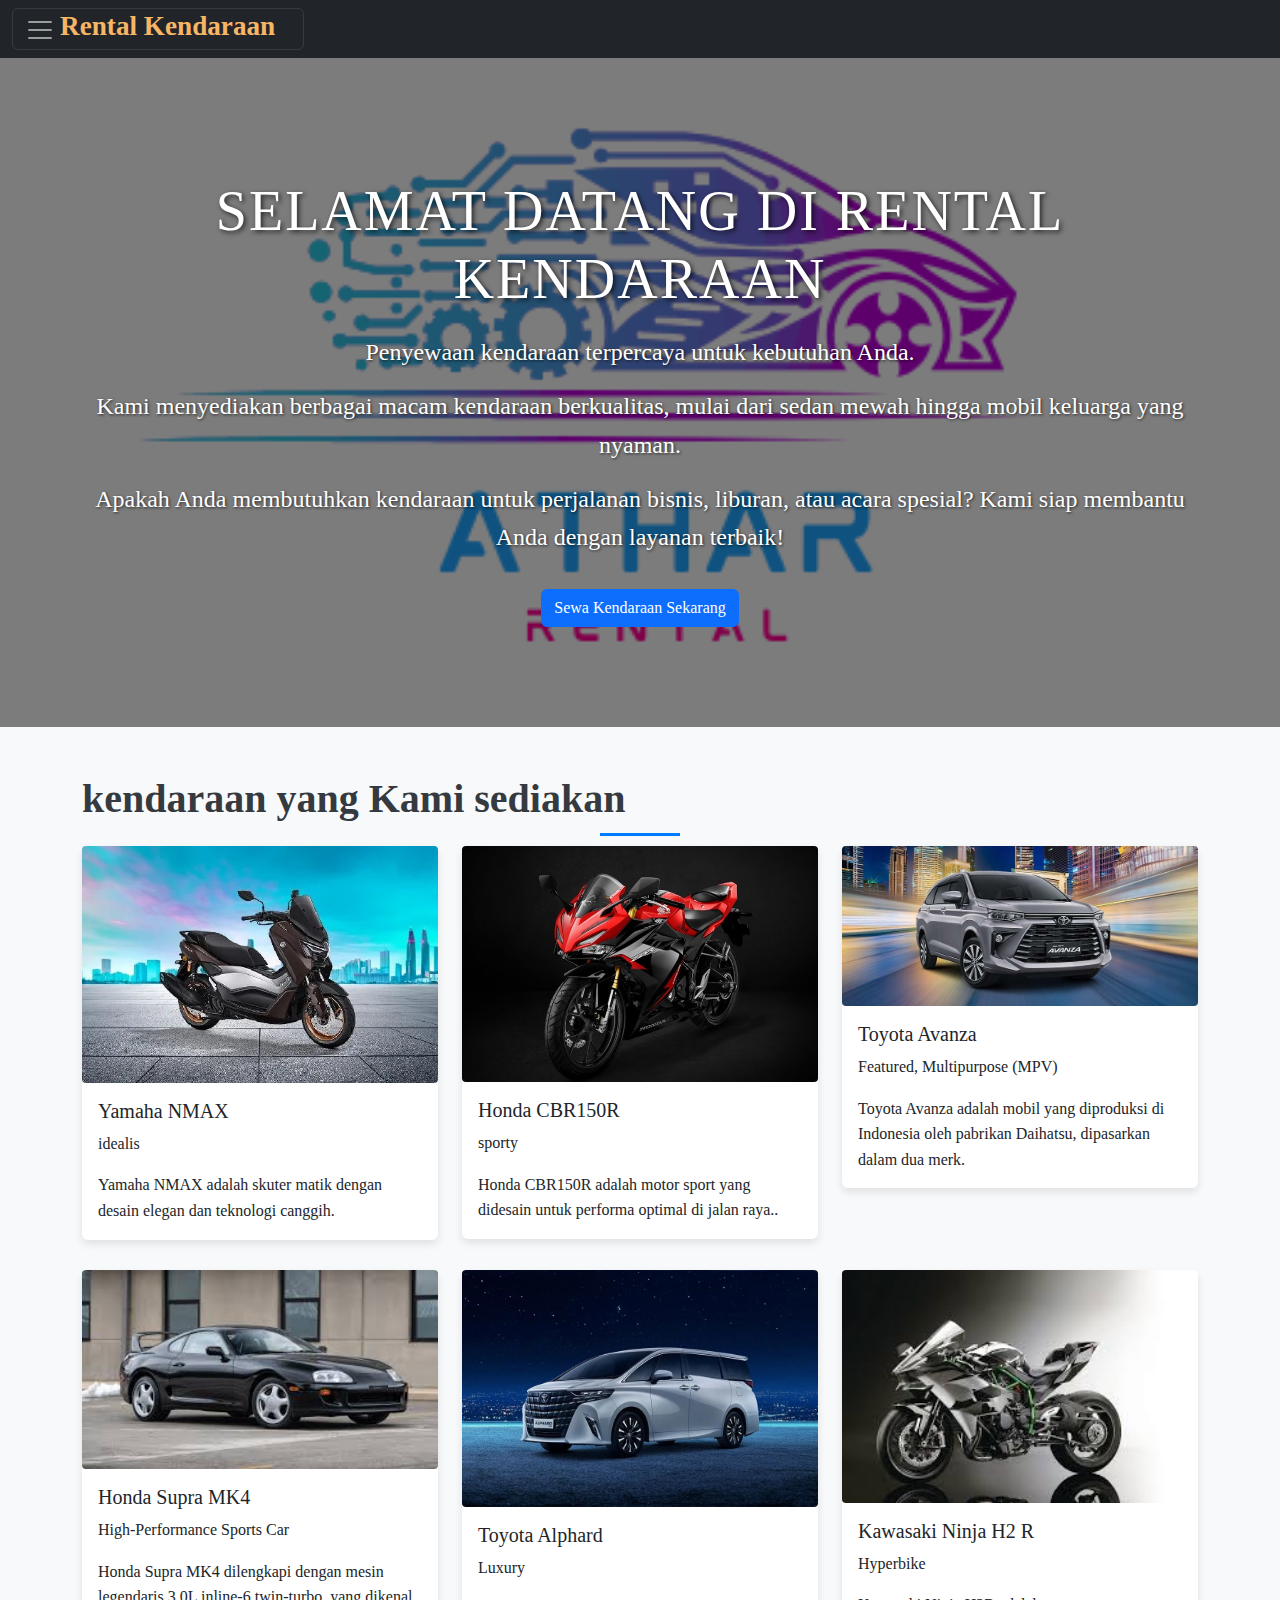
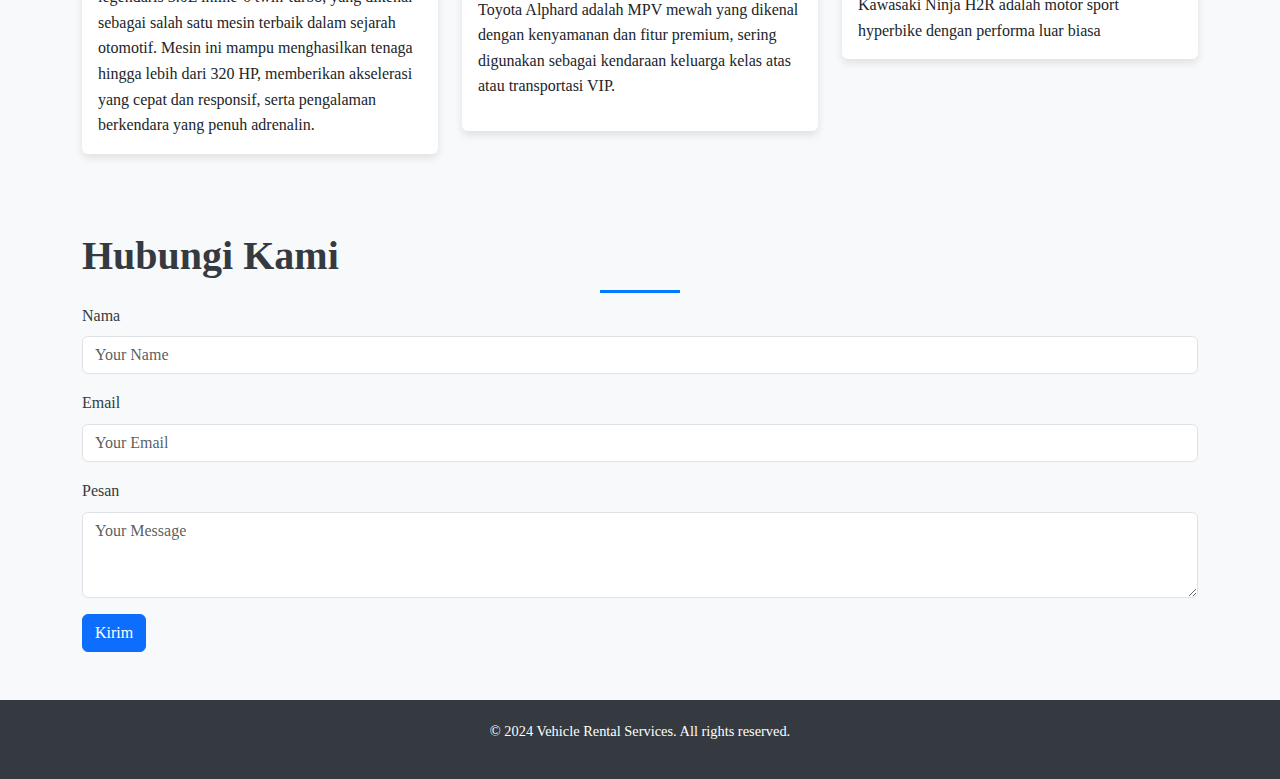
<file: index.html>
<!DOCTYPE html>
<html lang="en">
<head>
    <meta charset="UTF-8">
    <meta name="viewport" content="width=device-width, initial-scale=1.0">
    <title>Home - Rental Kendaraan</title>
    <link href="https://cdn.jsdelivr.net/npm/bootstrap@5.3.0-alpha1/dist/css/bootstrap.min.css" rel="stylesheet">
    <link href="style.css" rel="stylesheet"> <!-- Link ke file CSS -->
</head>
<body>

<!-- Navbar -->
<div class="collapse" id="navbarToggleExternalContent">
    <div class="bg-dark p-4">
      <h5 class="text-white h4">Collapsed content</h5>
      <ul class="navbar-nav ms-auto">
        <li class="nav-item">
            <a class="nav-link" href="index.html">Home</a>
        </li>
        <li class="nav-item">
            <a class="nav-link" href="about.html">Tentang Kami</a>
        </li>
        <li class="nav-item">
            <a class="nav-link" href="fasilitas.html">Fasilitas</a>
        </li>
        <li class="nav-item">
            <a class="nav-link" href="penyewaan.html">Penyewaan</a>
        </li>
        <li class="nav-item">
            <a class="nav-link" href="contact.html">Hubungi Kami</a>
        </li>
    </ul>
      <span class="text-muted">Toggleable via the navbar brand.</span>
    </div>
  </div>
  <nav class="navbar navbar-dark bg-dark">
    <div class="container-fluid">
      <button class="navbar-toggler" type="button" data-bs-toggle="collapse" data-bs-target="#navbarToggleExternalContent" aria-controls="navbarToggleExternalContent" aria-expanded="false" aria-label="Toggle navigation">
        <span class="navbar-toggler-icon"></span>
        <a class="navbar-brand" href="home.html">Rental Kendaraan</a>
      </button>
    </div>
  </nav>


<!-- Hero Section -->
<section class="hero">
    <div class="container">
        <h1>Selamat Datang di Rental Kendaraan</h1>
        <p>Penyewaan kendaraan terpercaya untuk kebutuhan Anda.</p>
        <p>Kami menyediakan berbagai macam kendaraan berkualitas, mulai dari sedan mewah hingga mobil keluarga yang nyaman.</p>
        <p>Apakah Anda membutuhkan kendaraan untuk perjalanan bisnis, liburan, atau acara spesial? Kami siap membantu Anda dengan layanan terbaik!</p>
        <a href="penyewaan.html" class="btn btn-primary mt-3">Sewa Kendaraan Sekarang</a>
    </div>
</section>

<!-- Services Section -->
<section id="services" class="container my-5">
    <h2>kendaraan yang Kami sediakan</h2>
    <div class="row">
        <div class="col-md-4">
            <div class="card service-card">
                <img src="nmax.jpg" class="card-img-top" alt="Bike Rental">
                <div class="card-body">
                    <h5 class="card-title">Yamaha NMAX</h5>
                    <p>idealis</p>
                    <p class="card-text">Yamaha NMAX adalah skuter matik dengan desain elegan dan teknologi canggih.</p>
                </div>
            </div>
        </div>
        <div class="col-md-4">
            <div class="card service-card">
                <img src="cbr.jpg" class="card-img-top" alt="Bike Rental">
                <div class="card-body">
                    <h5 class="card-title">Honda CBR150R</h5>
                    <p>sporty</p>
                    <p class="card-text">Honda CBR150R adalah motor sport yang didesain untuk performa optimal di jalan raya..</p>
                </div>
            </div>
        </div>
        <div class="col-md-4">
            <div class="card service-card">
                <img src="avanza.jpg" class="card-img-top" alt="cars rental">
                <div class="card-body">
                    <h5 class="card-title">Toyota Avanza</h5>
                    <p>Featured, Multipurpose (MPV)</p>
                    <p class="card-text">
                        Toyota Avanza adalah mobil yang diproduksi di Indonesia
                        oleh pabrikan Daihatsu, dipasarkan dalam dua merk.
                    </p>
                </div>
            </div>
        </div>
        <div class="col-md-4">
            <div class="card service-card">
                <img src="mk4.jpeg" class="card-img-top" alt="Car Rental">
                <div class="card-body">
                    <h5 class="card-title">Honda Supra MK4</h5>
                    <p>High-Performance Sports Car</p>
                    <p class="card-text">
                        Honda Supra MK4 dilengkapi dengan mesin legendaris
                        3.0L inline-6 twin-turbo, yang dikenal sebagai salah satu mesin
                        terbaik dalam sejarah otomotif. Mesin ini mampu menghasilkan
                        tenaga hingga lebih dari 320 HP, memberikan akselerasi
                        yang cepat dan responsif, serta pengalaman berkendara yang penuh adrenalin.
                    </p>
                </div>
            </div>
        </div>
        <div class="col-md-4">
            <div class="card service-card">
                <img src="alfhard.webp" class="card-img-top" alt="Car Rental">
                <div class="card-body">
                    <h5 class="card-title">Toyota Alphard</h5>
                    <p>Luxury</p>
                    <p class="card-text">
                        Toyota Alphard adalah MPV mewah yang dikenal dengan
                        kenyamanan dan fitur premium, sering digunakan sebagai
                        kendaraan keluarga kelas atas atau transportasi VIP.
                    </p>
                    <p></p>
                </div>
            </div>
        </div>
        <div class="col-md-4">
            <div class="card service-card">
                <img src="h2r.jpeg" class="card-img-top" alt="Luxury Bike">
                <div class="card-body">
                    <h5 class="card-title">Kawasaki Ninja H2 R</h5>
                    <p>Hyperbike</p>
                    <p class="card-text">
                        Kawasaki Ninja H2R adalah motor sport hyperbike dengan performa luar biasa
                    </p>
                </div>
            </div>
        </div>
    </div>
</section>


<!-- Contact Section -->
<section id="contact" class="container my-5">
    <h2>Hubungi Kami</h2>
    <form>
        <div class="mb-3">
            <label for="name" class="form-label">Nama</label>
            <input type="text" class="form-control" id="name" placeholder="Your Name">
        </div>
        <div class="mb-3">
            <label for="email" class="form-label">Email</label>
            <input type="email" class="form-control" id="email" placeholder="Your Email">
        </div>
        <div class="mb-3">
            <label for="message" class="form-label">Pesan</label>
            <textarea class="form-control" id="message" rows="3" placeholder="Your Message"></textarea>
        </div>
        <button type="submit" class="btn btn-primary">Kirim</button>
    </form>
</section>

<!-- Footer -->
<footer>
    <p>&copy; 2024 Vehicle Rental Services. All rights reserved.</p>
</footer>
<script src="https://cdn.jsdelivr.net/npm/@popperjs/core@2.11.8/dist/umd/popper.min.js" integrity="sha384-I7E8VVD/ismYTF4hNIPjVp/Zjvgyol6VFvRkX/vR+Vc4jQkC+hVqc2pM8ODewa9r" crossorigin="anonymous"></script>
<script src="https://cdn.jsdelivr.net/npm/bootstrap@5.3.3/dist/js/bootstrap.min.js" integrity="sha384-0pUGZvbkm6XF6gxjEnlmuGrJXVbNuzT9qBBavbLwCsOGabYfZo0T0to5eqruptLy" crossorigin="anonymous"></script>

</body>
</html>
</file>
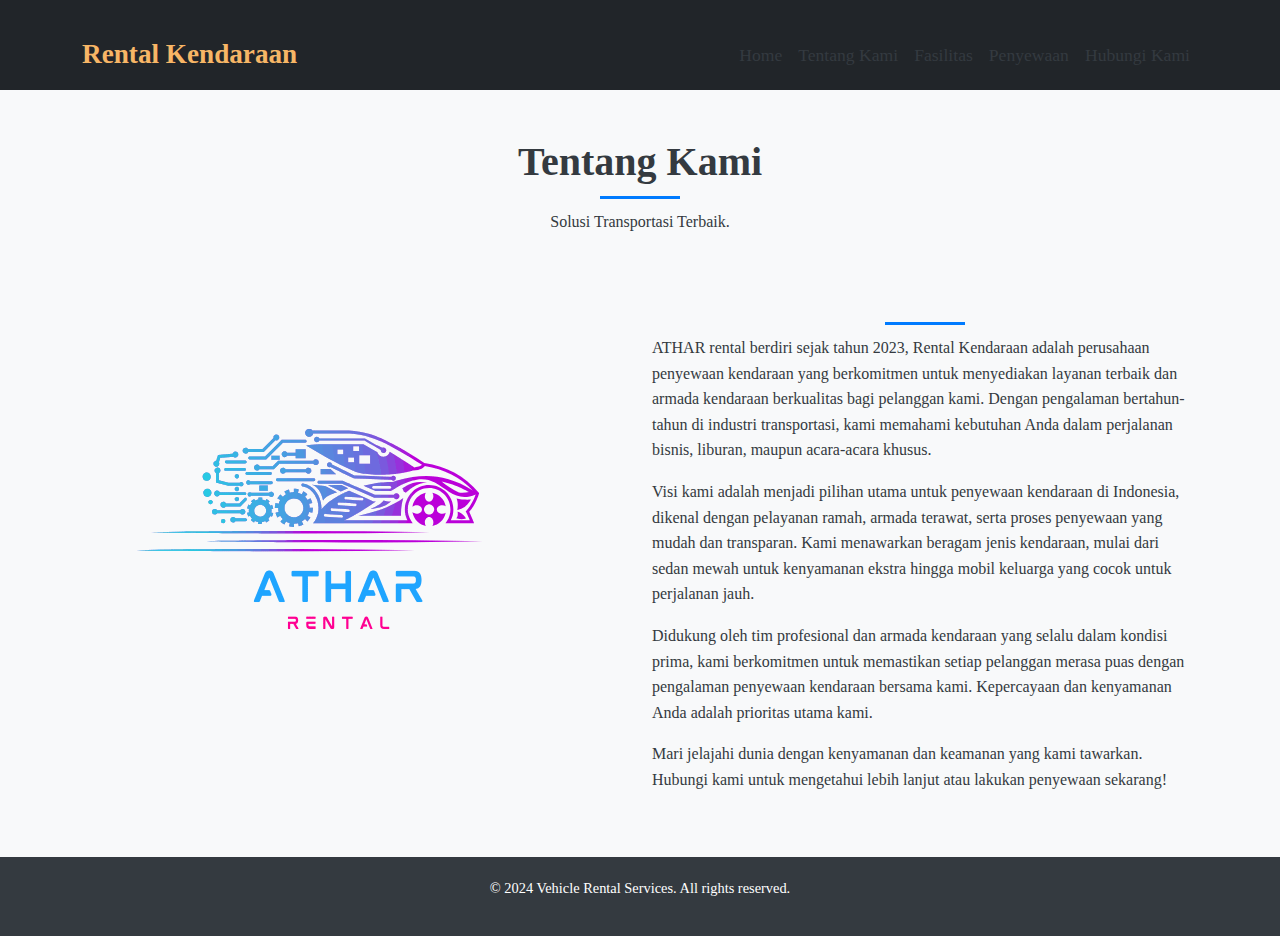
<file: about.html>
<!DOCTYPE html>
<html lang="en">
<head>
    <meta charset="UTF-8">
    <meta name="viewport" content="width=device-width, initial-scale=1.0">
    <title>Tentang Kami</title>
    <link href="https://cdn.jsdelivr.net/npm/bootstrap@5.3.0-alpha1/dist/css/bootstrap.min.css" rel="stylesheet">
    <link href="https://fonts.googleapis.com/css2?family=Roboto:wght@400;700&display=swap" rel="stylesheet"> <!-- Link font -->
    <link href="style.css" rel="stylesheet">

    <!-- Navbar -->
    <nav class="navbar navbar-expand-lg navbar-dark bg-dark">
        <div class="container">
            <a class="navbar-brand" href="#">Rental Kendaraan</a>
            <button class="navbar-toggler" type="button" data-bs-toggle="collapse" data-bs-target="#navbarNav" aria-controls="navbarNav" aria-expanded="false" aria-label="Toggle navigation">
                <span class="navbar-toggler-icon"></span>
            </button>
            <div class="collapse navbar-collapse" id="navbarNav">
                <ul class="navbar-nav ms-auto">
                    <li class="nav-item">
                        <a class="nav-link" href="index.html">Home</a>
                    </li>
                    <li class="nav-item">
                        <a class="nav-link" href="about.html">Tentang Kami</a>
                    </li>
                    <li class="nav-item">
                        <a class="nav-link" href="fasilitas.html">Fasilitas</a>
                    </li>
                    <li class="nav-item">
                        <a class="nav-link" href="penyewaan.html">Penyewaan</a>
                    </li>
                    <li class="nav-item">
                        <a class="nav-link" href="contact.html">Hubungi Kami</a>
                    </li>
                </ul>
            </div>
        </div>
    </nav>

    <!-- Konten tentang Kami -->
    <div class="container my-5">
        <h2 class="text-center">Tentang Kami</h2>
        <p class="text-center">Solusi Transportasi Terbaik.</p>
    </div>

    <!-- About Us Section -->
    <section id="about" class="container my-5 about-us">
        <div class="row">
            <div class="col-md-6">
                <img src="cok.png" class="img-fluid" alt="About Us">
            </div>
            <div class="col-md-6">
                <h2></h2>
                <p>ATHAR rental berdiri sejak tahun 2023, Rental Kendaraan adalah perusahaan penyewaan kendaraan yang berkomitmen untuk menyediakan layanan terbaik dan armada kendaraan berkualitas bagi pelanggan kami. Dengan pengalaman bertahun-tahun di industri transportasi, kami memahami kebutuhan Anda dalam perjalanan bisnis, liburan, maupun acara-acara khusus.</p>
                <p>Visi kami adalah menjadi pilihan utama untuk penyewaan kendaraan di Indonesia, dikenal dengan pelayanan ramah, armada terawat, serta proses penyewaan yang mudah dan transparan. Kami menawarkan beragam jenis kendaraan, mulai dari sedan mewah untuk kenyamanan ekstra hingga mobil keluarga yang cocok untuk perjalanan jauh.</p>
                <p>Didukung oleh tim profesional dan armada kendaraan yang selalu dalam kondisi prima, kami berkomitmen untuk memastikan setiap pelanggan merasa puas dengan pengalaman penyewaan kendaraan bersama kami. Kepercayaan dan kenyamanan Anda adalah prioritas utama kami.</p>
                <p>Mari jelajahi dunia dengan kenyamanan dan keamanan yang kami tawarkan. Hubungi kami untuk mengetahui lebih lanjut atau lakukan penyewaan sekarang!</p>
            </div>
        </div>
    </section>

    <!-- Footer -->
    <footer>
        <p class="text-center">&copy; 2024 Vehicle Rental Services. All rights reserved.</p>
    </footer>

</body>
</html>
</file>
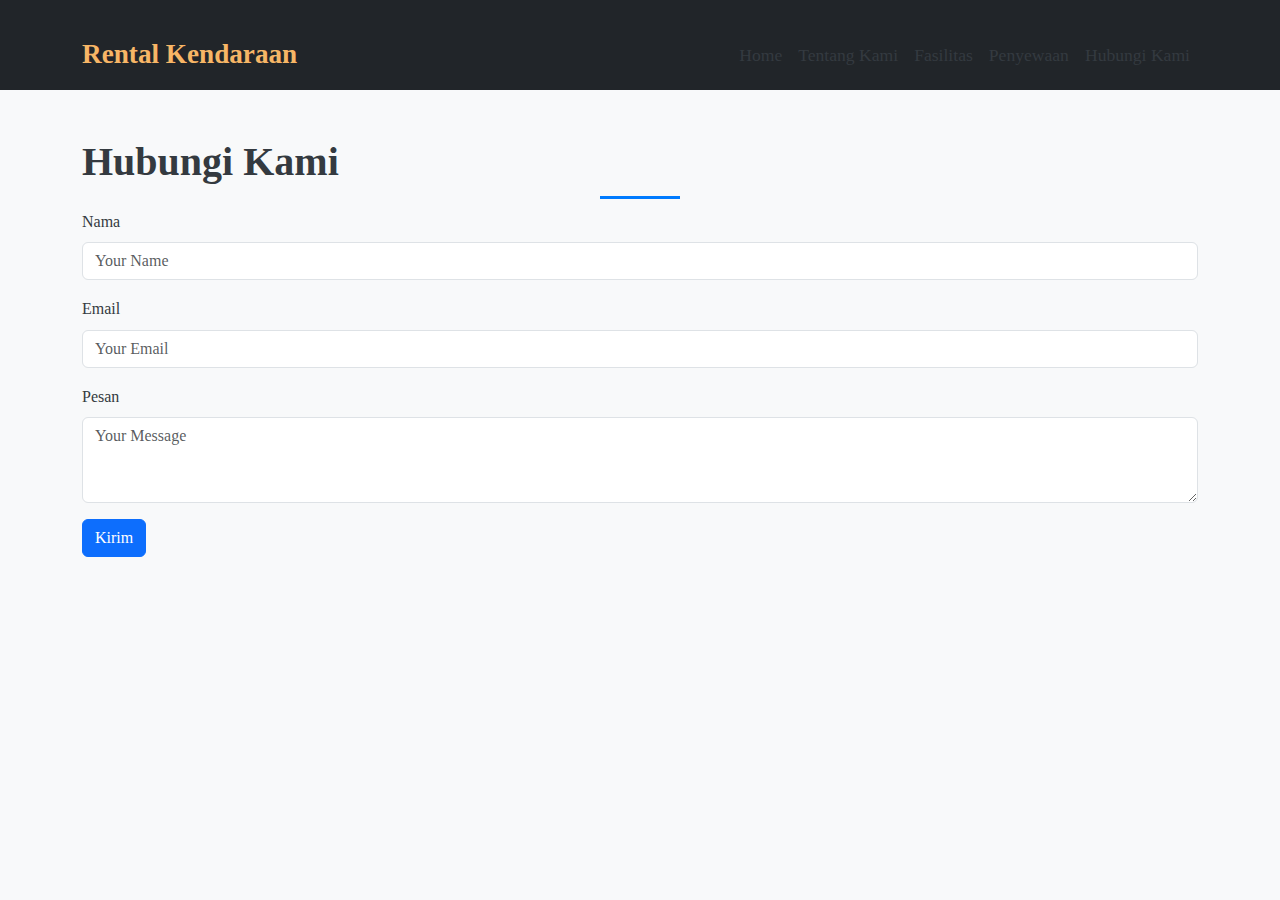
<file: contact.html>
<!DOCTYPE html>
<html lang="en">
<head>
    <meta charset="UTF-8">
    <meta name="viewport" content="width=device-width, initial-scale=1.0">
    <title>Tentang Kami</title>
    <link href="https://cdn.jsdelivr.net/npm/bootstrap@5.3.0-alpha1/dist/css/bootstrap.min.css" rel="stylesheet">
    <link href="https://fonts.googleapis.com/css2?family=Roboto:wght@400;700&display=swap" rel="stylesheet"> <!-- Link font -->
    <link href="style.css" rel="stylesheet">

<!-- Navbar -->
<nav class="navbar navbar-expand-lg navbar-dark bg-dark">
    <div class="container">
        <a class="navbar-brand" href="home.html">Rental Kendaraan</a>
        <button class="navbar-toggler" type="button" data-bs-toggle="collapse" data-bs-target="#navbarNav" aria-controls="navbarNav" aria-expanded="false" aria-label="Toggle navigation">
            <span class="navbar-toggler-icon"></span>
        </button>
        <div class="collapse navbar-collapse" id="navbarNav">
            <ul class="navbar-nav ms-auto">
                <li class="nav-item">
                    <a class="nav-link" href="index.html">Home</a>
                </li>
                <li class="nav-item">
                    <a class="nav-link" href="about.html">Tentang Kami</a>
                </li>
                <li class="nav-item">
                    <a class="nav-link" href="fasilitas.html">Fasilitas</a>
                </li>
                <li class="nav-item">
                    <a class="nav-link" href="penyewaan.html">Penyewaan</a>
                </li>
                <li class="nav-item">
                    <a class="nav-link" href="contact.html">Hubungi Kami</a>
                </li>
            </ul>
        </div>
    </div>
</nav>

<!-- Contact Section -->
<section id="contact" class="container my-5">
    <h2>Hubungi Kami</h2>
    <form>
        <div class="mb-3">
            <label for="name" class="form-label">Nama</label>
            <input type="text" class="form-control" id="name" placeholder="Your Name">
        </div>
        <div class="mb-3">
            <label for="email" class="form-label">Email</label>
            <input type="email" class="form-control" id="email" placeholder="Your Email">
        </div>
        <div class="mb-3">
            <label for="message" class="form-label">Pesan</label>
            <textarea class="form-control" id="message" rows="3" placeholder="Your Message"></textarea>
        </div>
        <button type="submit" class="btn btn-primary">Kirim</button>
    </form>
</section>

</head>
<body>
</file>
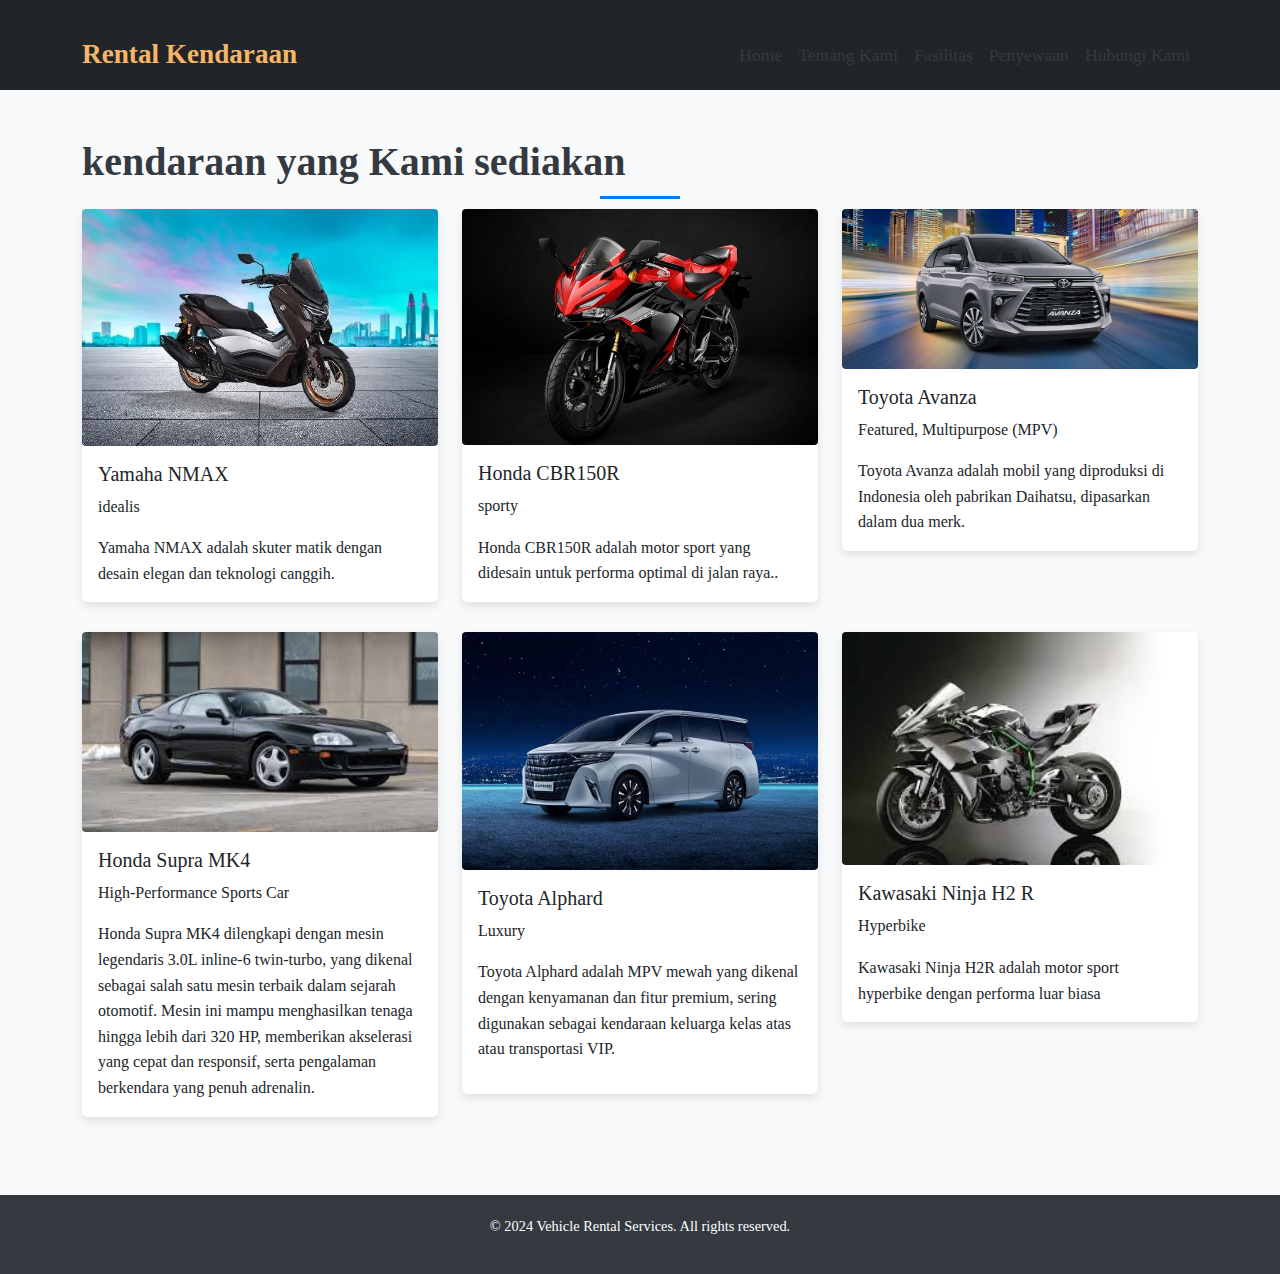
<file: fasilitas.html>
<!DOCTYPE html>
<html lang="en">
<head>
    <meta charset="UTF-8">
    <meta name="viewport" content="width=device-width, initial-scale=1.0">
    <title>Fasilitas - Rental Kendaraan</title>
    <link href="https://cdn.jsdelivr.net/npm/bootstrap@5.3.0-alpha1/dist/css/bootstrap.min.css" rel="stylesheet">
    <link href="style.css" rel="stylesheet"> 

<!-- Navbar -->
<nav class="navbar navbar-expand-lg navbar-dark bg-dark">
    <div class="container">
        <a class="navbar-brand" href="index.html">Rental Kendaraan</a>
        <button class="navbar-toggler" type="button" data-bs-toggle="collapse" data-bs-target="#navbarNav" aria-controls="navbarNav" aria-expanded="false" aria-label="Toggle navigation">
            <span class="navbar-toggler-icon"></span>
        </button>
        <div class="collapse navbar-collapse" id="navbarNav">
            <ul class="navbar-nav ms-auto">
                <li class="nav-item">
                    <a class="nav-link" href="index.html">Home</a>
                </li>
                <li class="nav-item">
                    <a class="nav-link" href="about.html">Tentang Kami</a>
                </li>
                <li class="nav-item">
                    <a class="nav-link" href="fasilitas.html">Fasilitas</a>
                </li>
                <li class="nav-item">
                    <a class="nav-link" href="penyewaan.html">Penyewaan</a>
                </li>
                <li class="nav-item">
                    <a class="nav-link" href="contact.html">Hubungi Kami</a>
                </li>
            </ul>
        </div>
    </div>
</nav>

<!-- Services Section -->
<section id="services" class="container my-5">
    <h2>kendaraan yang Kami sediakan</h2>
    <div class="row">
        <div class="col-md-4">
            <div class="card service-card">
                <img src="nmax.jpg" class="card-img-top" alt="Bike Rental">
                <div class="card-body">
                    <h5 class="card-title">Yamaha NMAX</h5>
                    <p>idealis</p>
                    <p class="card-text">Yamaha NMAX adalah skuter matik dengan desain elegan dan teknologi canggih.</p>
                </div>
            </div>
        </div>
        <div class="col-md-4">
            <div class="card service-card">
                <img src="cbr.jpg" class="card-img-top" alt="Bike Rental">
                <div class="card-body">
                    <h5 class="card-title">Honda CBR150R</h5>
                    <p>sporty</p>
                    <p class="card-text">Honda CBR150R adalah motor sport yang didesain untuk performa optimal di jalan raya..</p>
                </div>
            </div>
        </div>
        <div class="col-md-4">
            <div class="card service-card">
                <img src="avanza.jpg" class="card-img-top" alt="cars rental">
                <div class="card-body">
                    <h5 class="card-title">Toyota Avanza</h5>
                    <p>Featured, Multipurpose (MPV)</p>
                    <p class="card-text">
                        Toyota Avanza adalah mobil yang diproduksi di Indonesia
                        oleh pabrikan Daihatsu, dipasarkan dalam dua merk.
                    </p>
                </div>
            </div>
        </div>
        <div class="col-md-4">
            <div class="card service-card">
                <img src="mk4.jpeg" class="card-img-top" alt="Car Rental">
                <div class="card-body">
                    <h5 class="card-title">Honda Supra MK4</h5>
                    <p>High-Performance Sports Car</p>
                    <p class="card-text">
                        Honda Supra MK4 dilengkapi dengan mesin legendaris
                        3.0L inline-6 twin-turbo, yang dikenal sebagai salah satu mesin
                        terbaik dalam sejarah otomotif. Mesin ini mampu menghasilkan
                        tenaga hingga lebih dari 320 HP, memberikan akselerasi
                        yang cepat dan responsif, serta pengalaman berkendara yang penuh adrenalin.
                    </p>
                </div>
            </div>
        </div>
        <div class="col-md-4">
            <div class="card service-card">
                <img src="alfhard.webp" class="card-img-top" alt="Car Rental">
                <div class="card-body">
                    <h5 class="card-title">Toyota Alphard</h5>
                    <p>Luxury</p>
                    <p class="card-text">
                        Toyota Alphard adalah MPV mewah yang dikenal dengan
                        kenyamanan dan fitur premium, sering digunakan sebagai
                        kendaraan keluarga kelas atas atau transportasi VIP.
                    </p>
                    <p></p>
                </div>
            </div>
        </div>
        <div class="col-md-4">
            <div class="card service-card">
                <img src="h2r.jpeg" class="card-img-top" alt="Luxury Bike">
                <div class="card-body">
                    <h5 class="card-title">Kawasaki Ninja H2 R</h5>
                    <p>Hyperbike</p>
                    <p class="card-text">
                        Kawasaki Ninja H2R adalah motor sport hyperbike dengan performa luar biasa
                    </p>
                </div>
            </div>
        </div>
    </div>
</section>

<!-- Footer -->
<footer>
    <p>&copy; 2024 Vehicle Rental Services. All rights reserved.</p>
</footer>
</body>
</html>
</file>
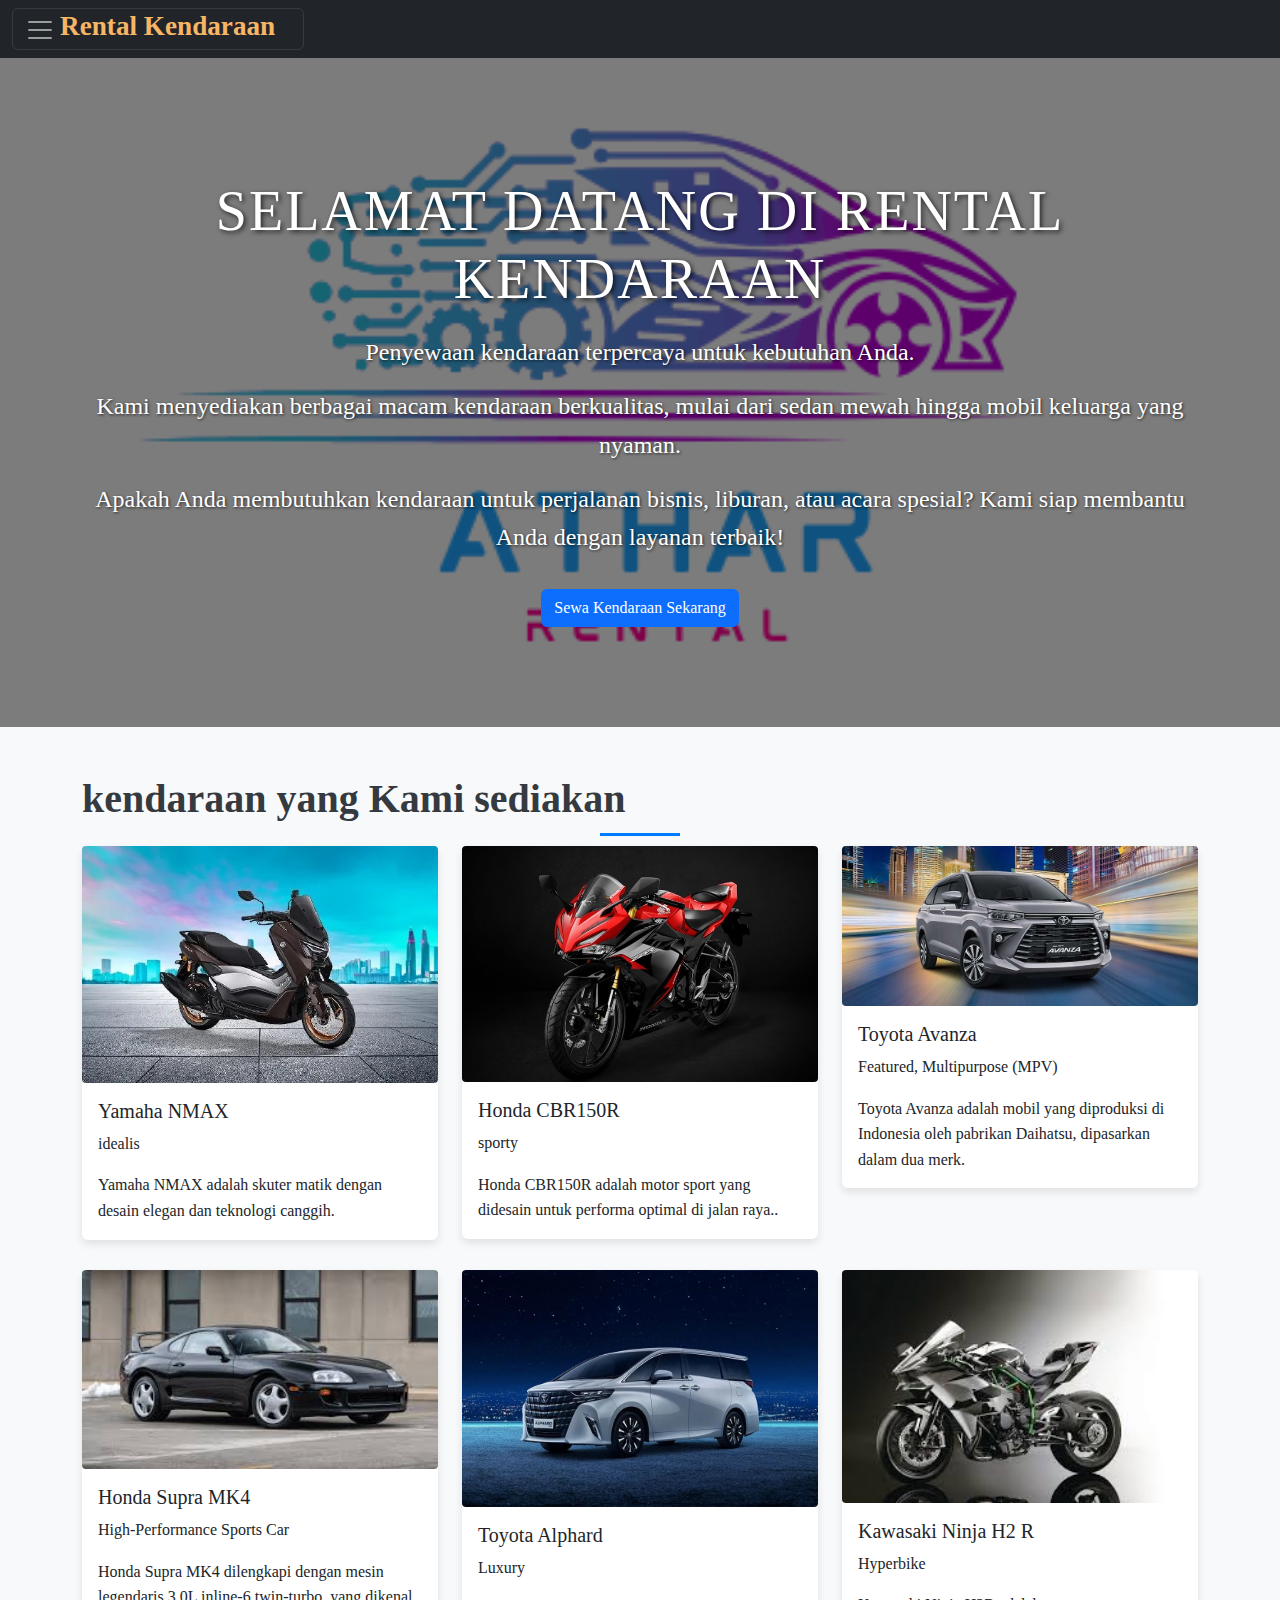
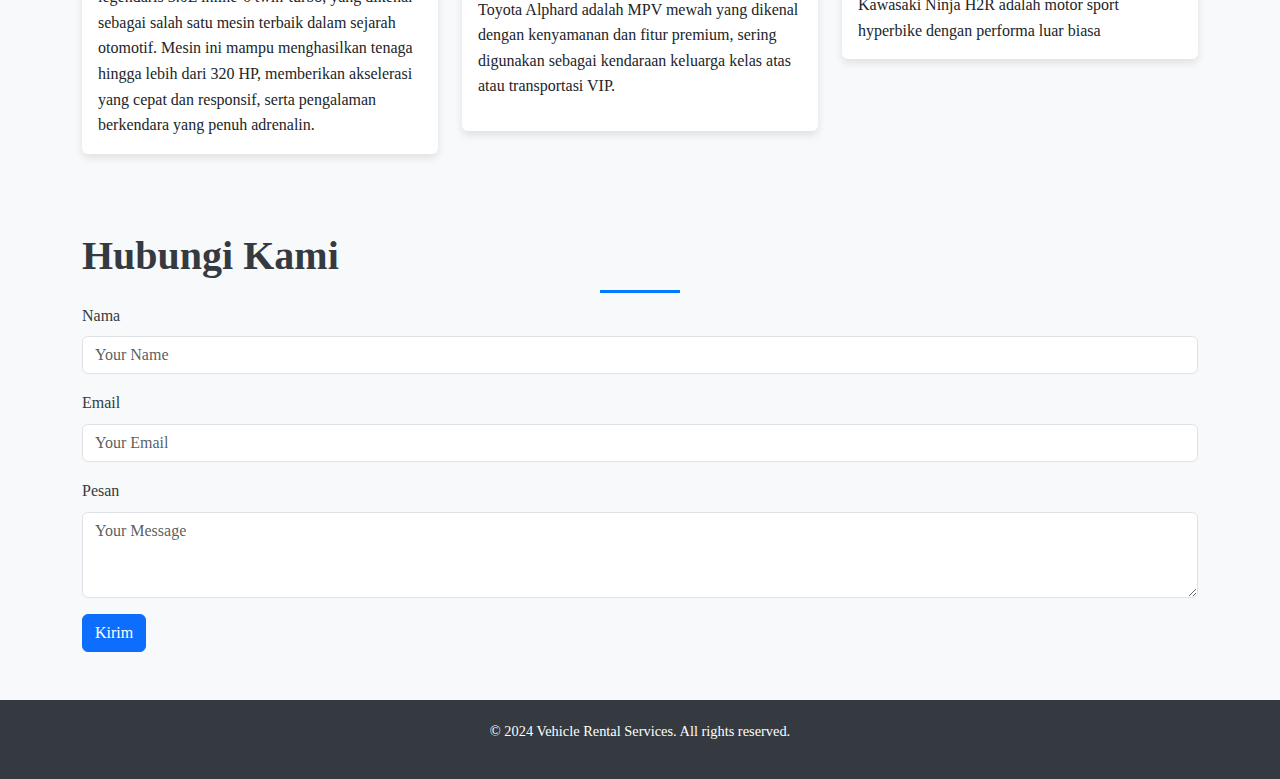
<file: home.html>
<!DOCTYPE html>
<html lang="en">
<head>
    <meta charset="UTF-8">
    <meta name="viewport" content="width=device-width, initial-scale=1.0">
    <title>Home - Rental Kendaraan</title>
    <link href="https://cdn.jsdelivr.net/npm/bootstrap@5.3.0-alpha1/dist/css/bootstrap.min.css" rel="stylesheet">
    <link href="style.css" rel="stylesheet"> <!-- Link ke file CSS -->
</head>
<body>

<!-- Navbar -->
<div class="collapse" id="navbarToggleExternalContent">
    <div class="bg-dark p-4">
      <h5 class="text-white h4">Collapsed content</h5>
      <ul class="navbar-nav ms-auto">
        <li class="nav-item">
            <a class="nav-link" href="home.html">Home</a>
        </li>
        <li class="nav-item">
            <a class="nav-link" href="about.html">Tentang Kami</a>
        </li>
        <li class="nav-item">
            <a class="nav-link" href="fasilitas.html">Fasilitas</a>
        </li>
        <li class="nav-item">
            <a class="nav-link" href="penyewaan.html">Penyewaan</a>
        </li>
        <li class="nav-item">
            <a class="nav-link" href="contact.html">Hubungi Kami</a>
        </li>
    </ul>
      <span class="text-muted">Toggleable via the navbar brand.</span>
    </div>
  </div>
  <nav class="navbar navbar-dark bg-dark">
    <div class="container-fluid">
      <button class="navbar-toggler" type="button" data-bs-toggle="collapse" data-bs-target="#navbarToggleExternalContent" aria-controls="navbarToggleExternalContent" aria-expanded="false" aria-label="Toggle navigation">
        <span class="navbar-toggler-icon"></span>
        <a class="navbar-brand" href="home.html">Rental Kendaraan</a>
      </button>
    </div>
  </nav>


<!-- Hero Section -->
<section class="hero">
    <div class="container">
        <h1>Selamat Datang di Rental Kendaraan</h1>
        <p>Penyewaan kendaraan terpercaya untuk kebutuhan Anda.</p>
        <p>Kami menyediakan berbagai macam kendaraan berkualitas, mulai dari sedan mewah hingga mobil keluarga yang nyaman.</p>
        <p>Apakah Anda membutuhkan kendaraan untuk perjalanan bisnis, liburan, atau acara spesial? Kami siap membantu Anda dengan layanan terbaik!</p>
        <a href="penyewaan.html" class="btn btn-primary mt-3">Sewa Kendaraan Sekarang</a>
    </div>
</section>

<!-- Services Section -->
<section id="services" class="container my-5">
    <h2>kendaraan yang Kami sediakan</h2>
    <div class="row">
        <div class="col-md-4">
            <div class="card service-card">
                <img src="nmax.jpg" class="card-img-top" alt="Bike Rental">
                <div class="card-body">
                    <h5 class="card-title">Yamaha NMAX</h5>
                    <p>idealis</p>
                    <p class="card-text">Yamaha NMAX adalah skuter matik dengan desain elegan dan teknologi canggih.</p>
                </div>
            </div>
        </div>
        <div class="col-md-4">
            <div class="card service-card">
                <img src="cbr.jpg" class="card-img-top" alt="Bike Rental">
                <div class="card-body">
                    <h5 class="card-title">Honda CBR150R</h5>
                    <p>sporty</p>
                    <p class="card-text">Honda CBR150R adalah motor sport yang didesain untuk performa optimal di jalan raya..</p>
                </div>
            </div>
        </div>
        <div class="col-md-4">
            <div class="card service-card">
                <img src="avanza.jpg" class="card-img-top" alt="cars rental">
                <div class="card-body">
                    <h5 class="card-title">Toyota Avanza</h5>
                    <p>Featured, Multipurpose (MPV)</p>
                    <p class="card-text">
                        Toyota Avanza adalah mobil yang diproduksi di Indonesia
                        oleh pabrikan Daihatsu, dipasarkan dalam dua merk.
                    </p>
                </div>
            </div>
        </div>
        <div class="col-md-4">
            <div class="card service-card">
                <img src="mk4.jpeg" class="card-img-top" alt="Car Rental">
                <div class="card-body">
                    <h5 class="card-title">Honda Supra MK4</h5>
                    <p>High-Performance Sports Car</p>
                    <p class="card-text">
                        Honda Supra MK4 dilengkapi dengan mesin legendaris
                        3.0L inline-6 twin-turbo, yang dikenal sebagai salah satu mesin
                        terbaik dalam sejarah otomotif. Mesin ini mampu menghasilkan
                        tenaga hingga lebih dari 320 HP, memberikan akselerasi
                        yang cepat dan responsif, serta pengalaman berkendara yang penuh adrenalin.
                    </p>
                </div>
            </div>
        </div>
        <div class="col-md-4">
            <div class="card service-card">
                <img src="alfhard.webp" class="card-img-top" alt="Car Rental">
                <div class="card-body">
                    <h5 class="card-title">Toyota Alphard</h5>
                    <p>Luxury</p>
                    <p class="card-text">
                        Toyota Alphard adalah MPV mewah yang dikenal dengan
                        kenyamanan dan fitur premium, sering digunakan sebagai
                        kendaraan keluarga kelas atas atau transportasi VIP.
                    </p>
                    <p></p>
                </div>
            </div>
        </div>
        <div class="col-md-4">
            <div class="card service-card">
                <img src="h2r.jpeg" class="card-img-top" alt="Luxury Bike">
                <div class="card-body">
                    <h5 class="card-title">Kawasaki Ninja H2 R</h5>
                    <p>Hyperbike</p>
                    <p class="card-text">
                        Kawasaki Ninja H2R adalah motor sport hyperbike dengan performa luar biasa
                    </p>
                </div>
            </div>
        </div>
    </div>
</section>


<!-- Contact Section -->
<section id="contact" class="container my-5">
    <h2>Hubungi Kami</h2>
    <form>
        <div class="mb-3">
            <label for="name" class="form-label">Nama</label>
            <input type="text" class="form-control" id="name" placeholder="Your Name">
        </div>
        <div class="mb-3">
            <label for="email" class="form-label">Email</label>
            <input type="email" class="form-control" id="email" placeholder="Your Email">
        </div>
        <div class="mb-3">
            <label for="message" class="form-label">Pesan</label>
            <textarea class="form-control" id="message" rows="3" placeholder="Your Message"></textarea>
        </div>
        <button type="submit" class="btn btn-primary">Kirim</button>
    </form>
</section>

<!-- Footer -->
<footer>
    <p>&copy; 2024 Vehicle Rental Services. All rights reserved.</p>
</footer>
<script src="https://cdn.jsdelivr.net/npm/@popperjs/core@2.11.8/dist/umd/popper.min.js" integrity="sha384-I7E8VVD/ismYTF4hNIPjVp/Zjvgyol6VFvRkX/vR+Vc4jQkC+hVqc2pM8ODewa9r" crossorigin="anonymous"></script>
<script src="https://cdn.jsdelivr.net/npm/bootstrap@5.3.3/dist/js/bootstrap.min.js" integrity="sha384-0pUGZvbkm6XF6gxjEnlmuGrJXVbNuzT9qBBavbLwCsOGabYfZo0T0to5eqruptLy" crossorigin="anonymous"></script>

</body>
</html>
</file>
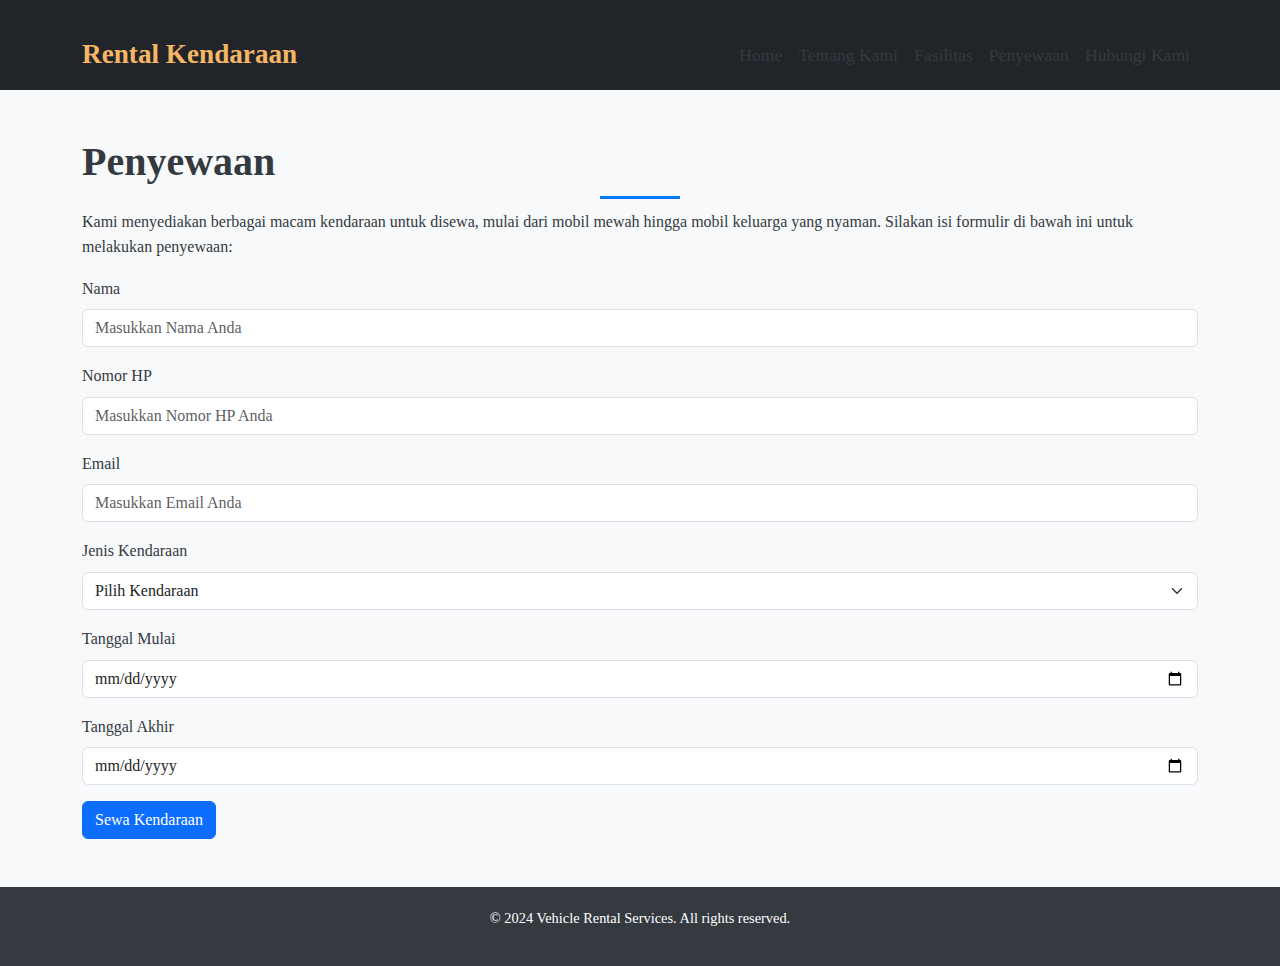
<file: penyewaan.html>
<!DOCTYPE html>
<html lang="en">
<head>
    <meta charset="UTF-8">
    <meta name="viewport" content="width=device-width, initial-scale=1.0">
    <title>Penyewaan - Rental Kendaraan</title>
    <link href="https://cdn.jsdelivr.net/npm/bootstrap@5.3.0-alpha1/dist/css/bootstrap.min.css" rel="stylesheet">
    <link href="style.css" rel="stylesheet">

<!-- Navbar -->
<nav class="navbar navbar-expand-lg navbar-dark bg-dark">
    <div class="container">
        <a class="navbar-brand" href="home.html">Rental Kendaraan</a>
        <button class="navbar-toggler" type="button" data-bs-toggle="collapse" data-bs-target="#navbarNav" aria-controls="navbarNav" aria-expanded="false" aria-label="Toggle navigation">
            <span class="navbar-toggler-icon"></span>
        </button>
        <div class="collapse navbar-collapse" id="navbarNav">
            <ul class="navbar-nav ms-auto">
                <li class="nav-item">
                    <a class="nav-link" href="home.html">Home</a>
                </li>
                <li class="nav-item">
                    <a class="nav-link" href="about.html">Tentang Kami</a>
                </li>
                <li class="nav-item">
                    <a class="nav-link" href="fasilitas.html">Fasilitas</a>
                </li>
                <li class="nav-item">
                    <a class="nav-link" href="penyewaan.html">Penyewaan</a>
                </li>
                <li class="nav-item">
                    <a class="nav-link" href="contact.html">Hubungi Kami</a>
                </li>
            </ul>
        </div>
    </div>
</nav>

<!-- Penyewaan Section -->
<section id="penyewaan" class="container my-5">
    <h2>Penyewaan</h2>
    <p>Kami menyediakan berbagai macam kendaraan untuk disewa, mulai dari mobil mewah hingga mobil keluarga yang nyaman. Silakan isi formulir di bawah ini untuk melakukan penyewaan:</p>
    
    <form>
        <div class="mb-3">
            <label for="nama" class="form-label">Nama</label>
            <input type="text" class="form-control" id="nama" placeholder="Masukkan Nama Anda">
        </div>
        <div class="mb-3">
            <label for="hp" class="form-label">Nomor HP</label>
            <input type="tel" class="form-control" id="hp" placeholder="Masukkan Nomor HP Anda">
        </div>
        <div class="mb-3">
            <label for="email" class="form-label">Email</label>
            <input type="email" class="form-control" id="email" placeholder="Masukkan Email Anda">
        </div>
        <div class="mb-3">
            <label for="kendaraan" class="form-label">Jenis Kendaraan</label>
            <select class="form-select" id="kendaraan">
                <option selected>Pilih Kendaraan</option>
                <option value="honda_accord">Honda Accord - Sedan</option>
                <option value="toyota_camry">Toyota Camry - Sedan</option>
                <option value="nissan_r34">Nissan R34 - Luxury Sedan</option>
                <option value="toyota_avanza">Toyota Avanza - MPV</option>
                <option value="honda_supraMk4">Honda Supra MK4 - High-Performance Sports Car</option>
                <option value="toyota_alphard">Toyota Alphard - Luxury</option>
            </select>
        </div>
        <!-- Input Tanggal Periode Sewa -->
        <div class="mb-3">
            <label for="start-date" class="form-label">Tanggal Mulai</label>
            <input type="date" class="form-control" id="start-date">
        </div>
        <div class="mb-3">
            <label for="end-date" class="form-label">Tanggal Akhir</label>
            <input type="date" class="form-control" id="end-date">
        </div>
        <button type="submit" class="btn btn-primary">Sewa Kendaraan</button>
    </form>
</section>

<!-- Footer -->
<footer>
    <p class="text-center">&copy; 2024 Vehicle Rental Services. All rights reserved.</p>
</footer>

</body>
</html>
</file>
<file: style.css>
/* General Styling */
body {
    font-family: 'Times New Roman', Times, serif, sans-serif;
    background-color: #f8f9fa;
    
    /* Menambahkan tekstur background */
    background-image: url('https://www.transparenttextures.com/patterns/brick-wall.png'); /* URL gambar tekstur */
    background-size: 150px 150px; /* Menyesuaikan ukuran tekstur */
    background-repeat: repeat;
    background-attachment: fixed; /* Agar background tetap saat scroll */
    color: #343a40;
    margin: 0;
    padding: 0;
    line-height: 1.6;
}

/* Container */
.container {
    margin-top: 20px;
}

/* Navbar */
.navbar-brand {
    font-weight: bold;
    font-size: 1.7rem;
    color: #f7b666;
    transition: color 0.3s ease-in-out;
}
.navbar-brand:hover {
    color: #f7b666;
}
.navbar-nav .nav-link {
    font-size: 1.1rem;
    color: #343a40;
    transition: color 0.3s ease-in-out;
}
.navbar-nav .nav-link:hover {
    color: #f7b666;
    font-weight: bold;
}

/* Hero Section */
.hero {
    background-image: url('cok.png');
    background-size: cover;
    background-position: center;
    color: white;
    text-align: center;
    padding: 100px 0;
    position: relative;
    box-shadow: inset 0 0 0 1000px rgba(0, 0, 0, 0.5);
}

.hero h1 {
    font-size: 3.5rem;
    margin-bottom: 20px;
    text-transform: uppercase;
    letter-spacing: 2px;
    text-shadow: 2px 2px 5px rgba(0, 0, 0, 0.7);
}

.hero p {
    font-size: 1.5rem;
    text-shadow: 1px 1px 3px rgba(0, 0, 0, 0.7);
}

/* Section Titles */
h2 {
    font-size: 2.5rem;
    margin-top: 40px;
    font-weight: bold;
    color: #343a40;
    position: relative;
}
h2::after {
    content: '';
    display: block;
    width: 80px;
    height: 3px;
    background-color: #007bff;
    margin: 10px auto;
}

/* About Us */
.about-us img {
    border-radius: 8px;
    transition: transform 0.3s ease;
}
.about-us img:hover {
    transform: scale(1.05);
}

/* Fasilitas */
.service-card {
    box-shadow: 0 4px 8px rgba(0, 0, 0, 0.1);
    border: none;
    margin-bottom: 30px;
    transition: box-shadow 0.3s ease;
}
.service-card:hover {
    box-shadow: 0 8px 16px rgba(0, 0, 0, 0.2);
}
.service-card img {
    border-radius: 4px;
    transition: transform 0.3s ease;
}
.service-card img:hover {
    transform: scale(1.05);
}

/* Footer */
footer {
    background-color: #343a40;
    color: white;
    text-align: center;
    padding: 20px 0;
    position: relative;
    bottom: 0;
    width: 100%;
    font-size: 0.9rem;
}

footer a {
    color: #007bff;
    text-decoration: none;
    transition: color 0.3s ease;
}
footer a:hover {
    color: #f6f8fa;
}

/* Transitions for buttons and links */
button, a {
    transition: all 0.3s ease-in-out;
}
</file>
